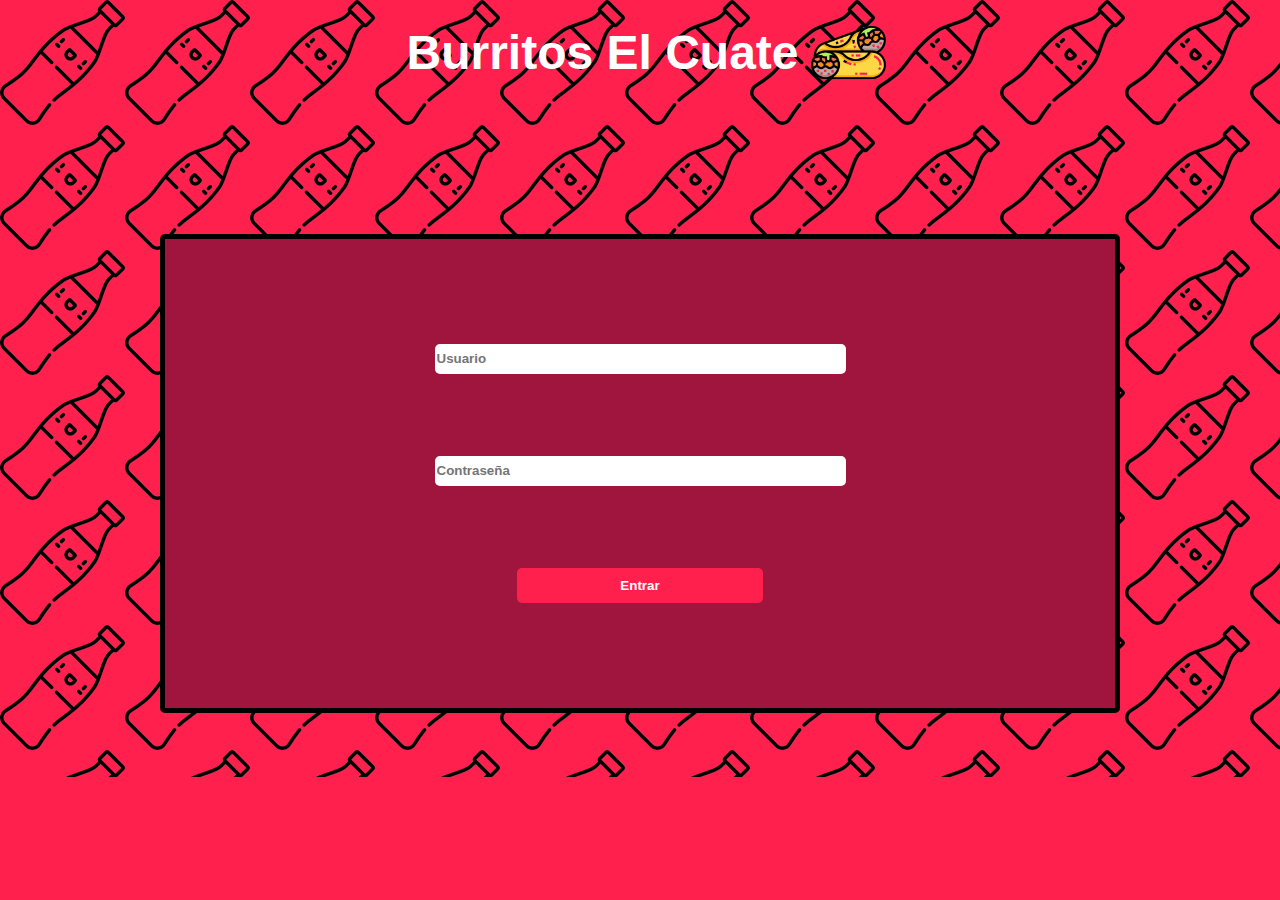
<file: empleado/index.html>
<!DOCTYPE html>
<html lang="en">
<head>
    <meta charset="UTF-8">
    <meta name="viewport" content="width=device-width, initial-scale=1.0">
    <title>Burritos El Cuate</title>
    <link rel="stylesheet" href="styles/index.css">
</head>
<body>
    <div class="principal">
        <header>
            <h1>Burritos El Cuate</h1>
            <img src="../public/burrito-removebg-preview.png" alt="imagen burritos">
        </header>

        <form action="">
            <input type="text" placeholder="Usuario">
            <input type="password" placeholder="Contraseña">
            <button>Entrar</button>
        </form>
    </div>
    
</body>
</html>
</file>
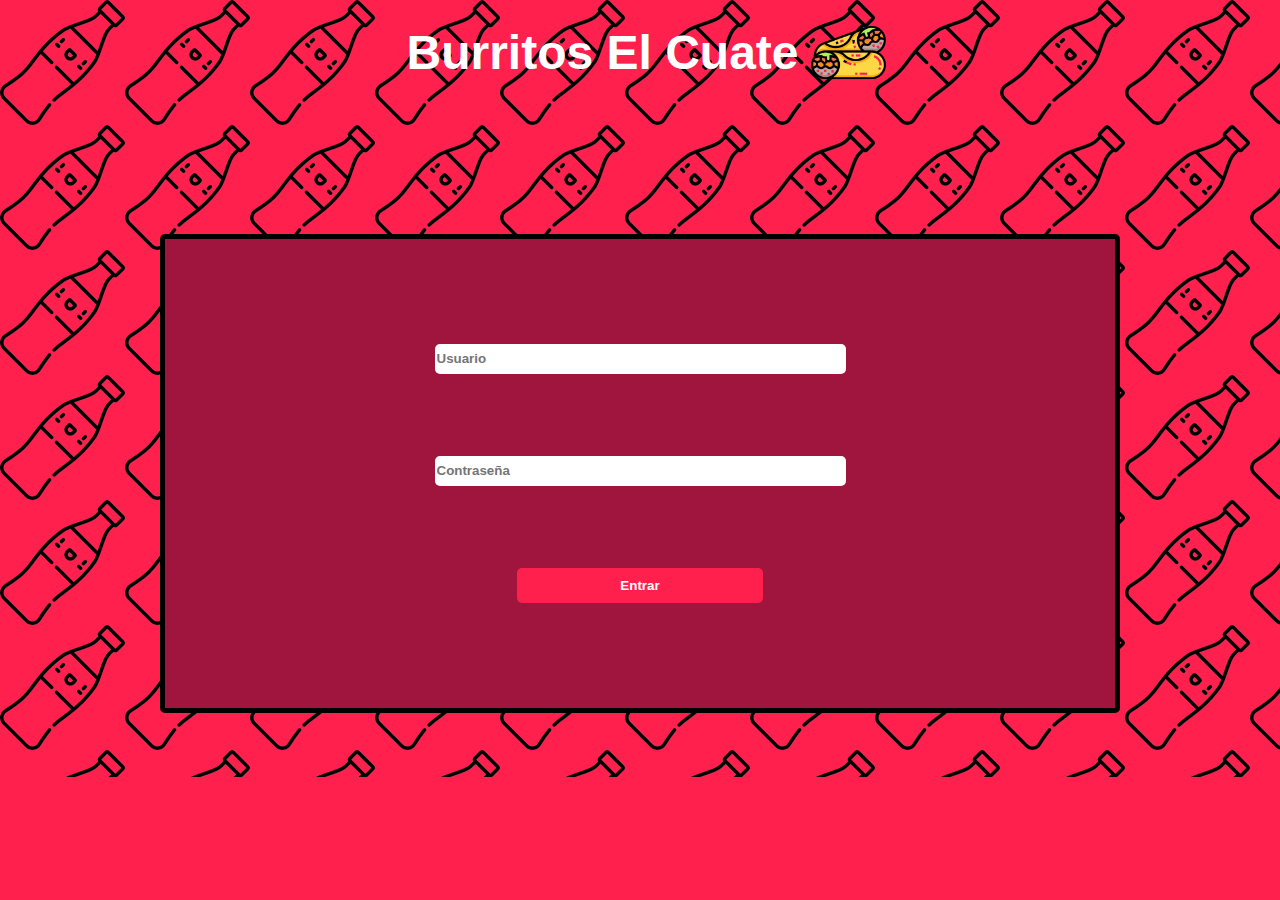
<file: public/index.html>
<!DOCTYPE html>
<html lang="en">
<head>
    <meta charset="UTF-8">
    <meta name="viewport" content="width=device-width, initial-scale=1.0">
    <title>Burritos El Cuate</title>
    <link rel="stylesheet" href="index.css">
</head>
<body>
    <div class="principal">
        <header>
            <h1>Burritos El Cuate</h1>
            <img src="../public/burrito-removebg-preview.png" alt="imagen burritos">
        </header>

        <form action="">
            <input type="text" placeholder="Usuario">
            <input type="password" placeholder="Contraseña">
            <button>Entrar</button>
        </form>
    </div>
    
</body>
</html>
</file>
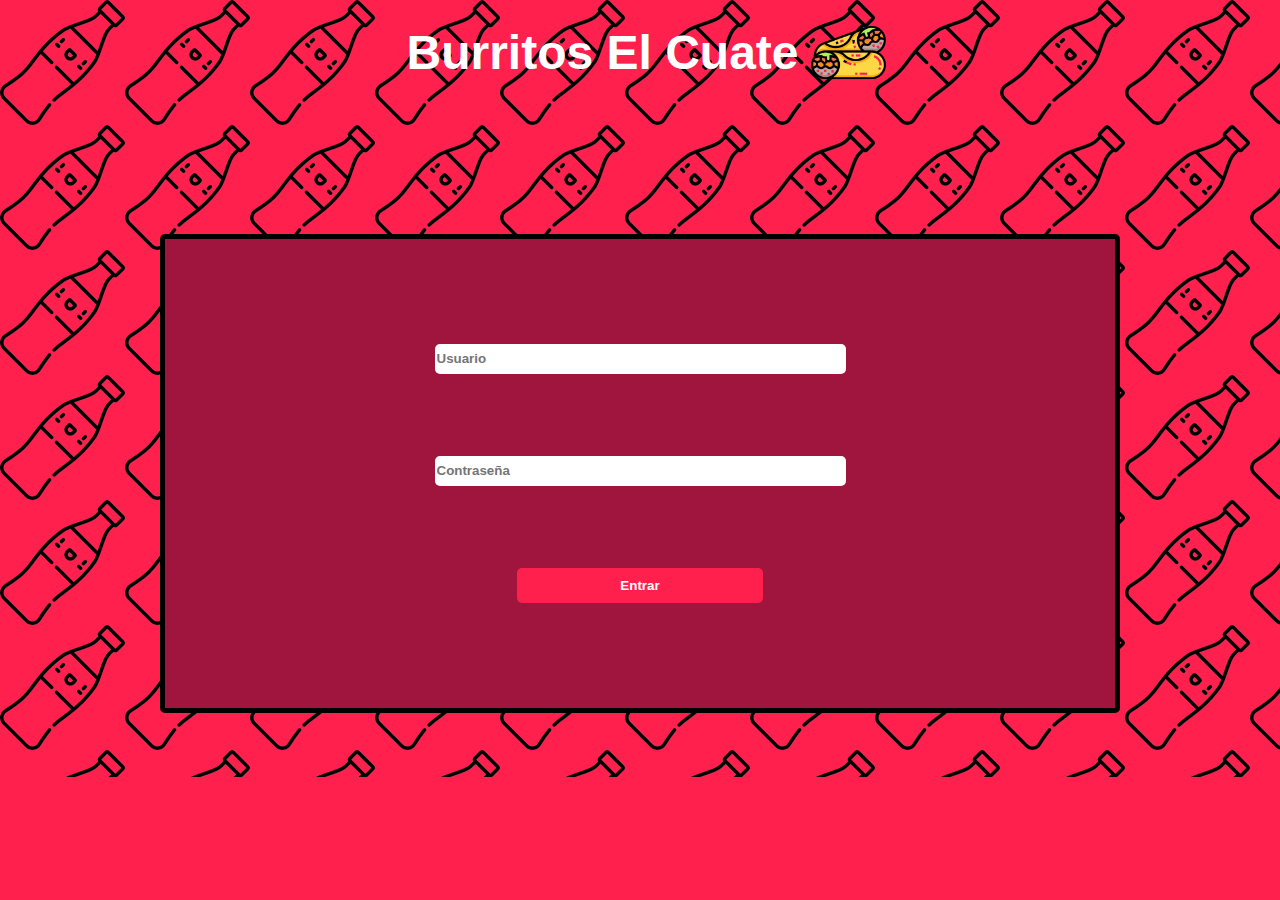
<file: src/templates/index.html>
<!DOCTYPE html>
<html lang="en">
<head>
    <meta charset="UTF-8">
    <meta name="viewport" content="width=device-width, initial-scale=1.0">
    <title>Burritos El Cuate</title>
    <link rel="stylesheet" href="../static/public/index.css">
   
</head>
<body>
    <div class="principal">
        <header>
            <h1>Burritos El Cuate</h1>
            <img src="../static/public/burrito-removebg-preview.png" alt="imagen burritos">
        </header>

        <form action="">
            <input type="text" placeholder="Usuario" id="usuario">
            <input type="password" placeholder="Contraseña" id="contraseña">
            <button id="entrar" type="submit">Entrar</button>
        </form>
    </div>
    <script src="../static/public/index.js"></script>
    
</body>
</html>
</file>
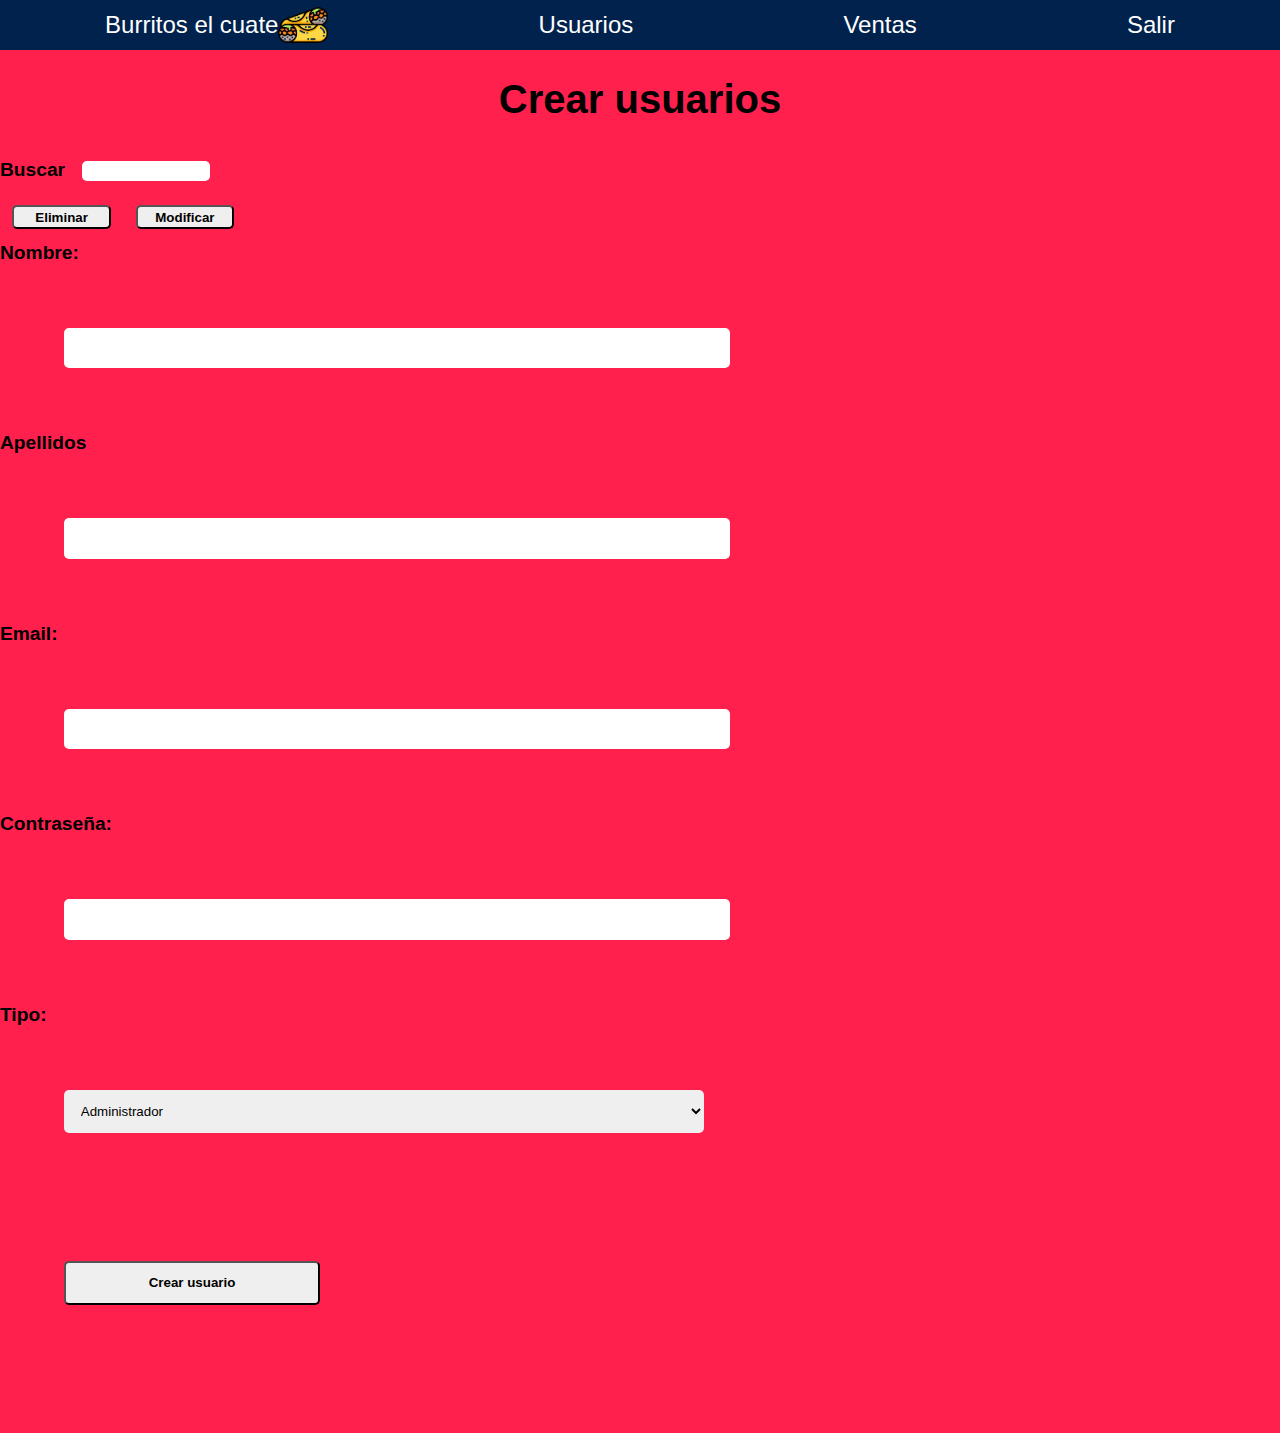
<file: admin/usuarios.html>
<!DOCTYPE html>
<html lang="en">
  <head>
    <meta charset="UTF-8" />
    <meta name="viewport" content="width=device-width, initial-scale=1.0" />
    <title>Crear usuarios</title>
    <link rel="stylesheet" href="../public/menu.css" />
    <link rel="stylesheet" href="styles/usuarios.css" />
  </head>
  <body>
    <div class="menu">
      <nav>
        <ul>
          <li>
            <a href="">Burritos el cuate</a
            ><img src="../public/burrito-removebg-preview.png" alt="" />
          </li>
          <li><a href="usuarios.html">Usuarios</a></li>
          <li><a href="ventas.html">Ventas</a></li>
          <li><a href="index.html">Salir</a></li>
        </ul>
      </nav>
    </div>
    <div class="principal">
      <h1>Crear usuarios</h1>
      <form action="">
        <div class="Buscar">
            <label for="">Buscar</label>
            <input type="text" />
            <div class="botones">
                <button>Eliminar</button>
                <button>Modificar</button>
            </div>
        </div>
      </form>
      <form action="" method="POST" class="crear">
        <label for="nombre">Nombre:</label>
        <input type="text" name="nombre" id="nombre" required />
        <label for="apellidos">Apellidos</label>
        <input type="text" name="apellidos" id="apellidos" required />
        <label for="email">Email:</label>
        <input type="email" name="email" id="email" required />
        <label for="password">Contraseña:</label>
        <input type="password" name="password" id="password" required />
        <label for="tipo">Tipo:</label>
        <select name="tipo" id="tipo">
          <option value="admin">Administrador</option>
          <option value="empleado">Empleado</option>
        </select>
        <button>Crear usuario</button>
      </form>
    </div>
  </body>
</html>
</file>
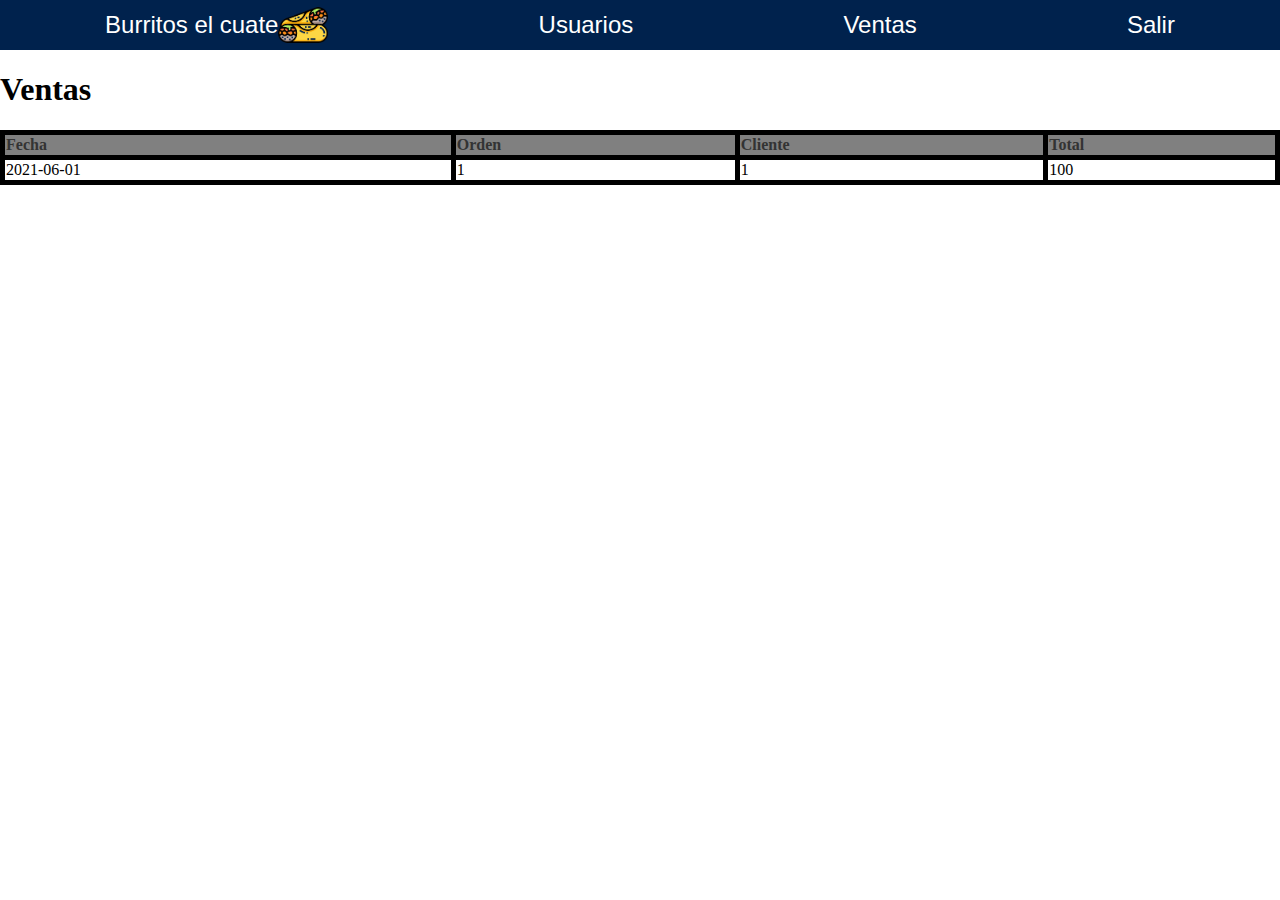
<file: admin/ventas.html>
<!DOCTYPE html>
<html lang="en">
<head>
    <meta charset="UTF-8">
    <meta name="viewport" content="width=device-width, initial-scale=1.0">
    <title>Ventas</title>
    <link rel="stylesheet" href="../public/menu.css">
    <link rel="stylesheet" href="../public/tablas.css">
</head>
<body>
    <div class="menu">
        <nav>
          <ul>
            <li>
              <a href="">Burritos el cuate</a
              ><img src="../public/burrito-removebg-preview.png" alt="" />
            </li>
            <li><a href="usuarios.html">Usuarios</a></li>
            <li><a href="ventas.html">Ventas</a></li>
            <li><a href="index.html">Salir</a></li>
          </ul>
        </nav>
      </div>
    <h1>Ventas</h1>
    <table>
        <tr>
            <th>Fecha</th>
            <th>Orden</th>
            <th>Cliente</th>
            <th>Total</th>
        </tr>
        <tr>
            <td>2021-06-01</td>
            <td>1</td>
            <td>1</td>
            <td>100</td>
        </tr>
    </table>

    
</body>
</html>
</file>
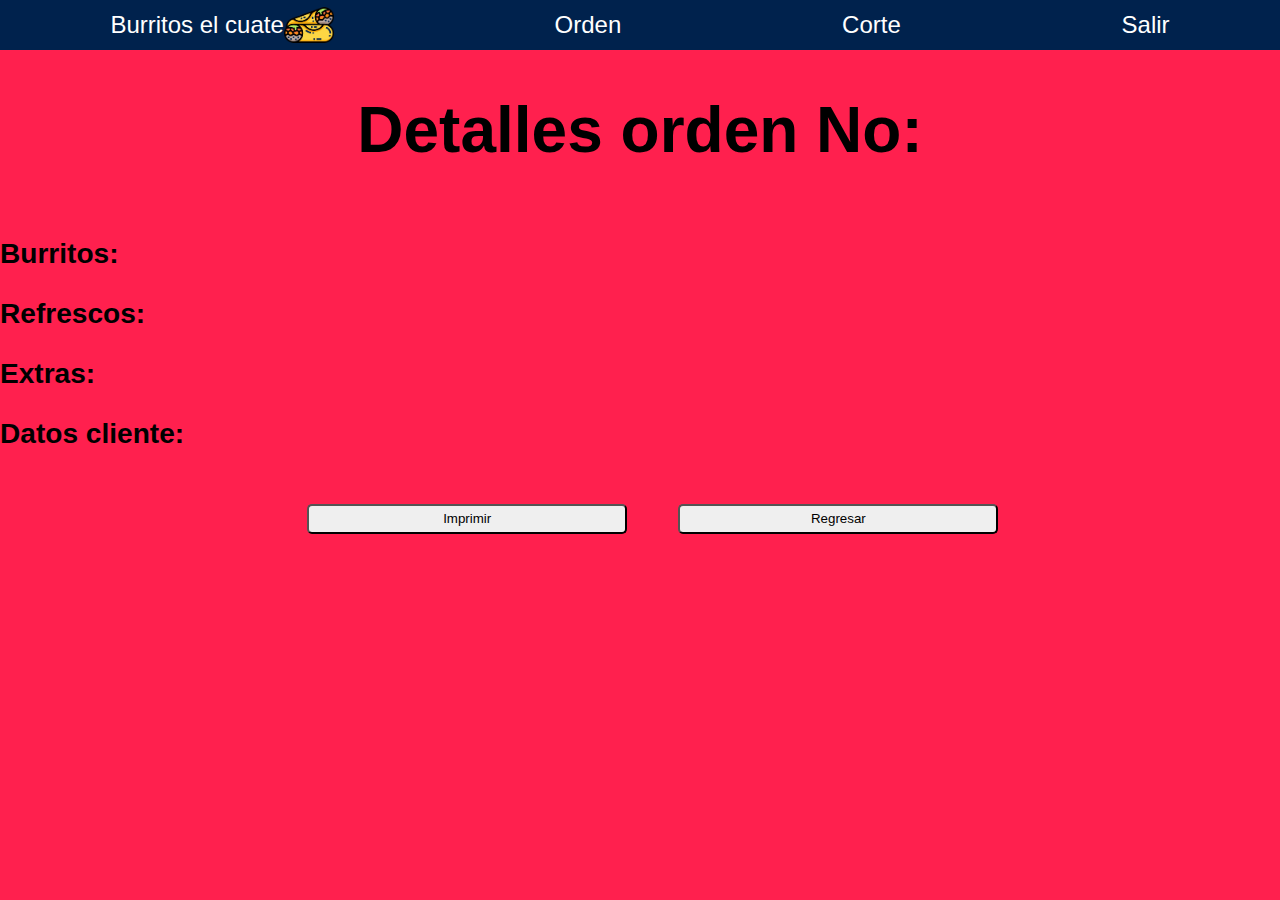
<file: empleado/detalleOrden.html>
<!DOCTYPE html>
<html lang="en">
<head>
    <meta charset="UTF-8">
    <meta name="viewport" content="width=device-width, initial-scale=1.0">
    <title>Detalles orden</title>
    <link rel="stylesheet" href="../public/menu.css">
    <link rel="stylesheet" href="styles/detalleOrden.css">
</head>
<body>
    <div class="menu">
        <nav>
            <ul>
                <li><a href="">Burritos el cuate</a> <img src="../public/burrito-removebg-preview.png" alt=""></li>
                <li><a href="orden.html">Orden</a></li>
                <li><a href="cierre.html">Corte</a></li>
                <li><a href="index.html">Salir</a></li>
            </ul>
        </nav>
    </div>
    <div class="principal">
        <header>
            <h1>Detalles orden No:</h1>
            <p></p>
        </header>
        <section class="detalles">
            <h3>Burritos: </h3>
            <ul>

            </ul>
            <h3>Refrescos:</h3>
            <ul>

            </ul>
            <h3>Extras:</h3>
            <ul>
            </ul>

            <h3>Datos cliente:</h3>
            <ul>

            </ul>

            <div class="botones">
                <button>Imprimir</button>
                <button><a href="orden.html">Regresar</a></button>
            </div>
        </section>

    </div>
</body>
</html>
</file>
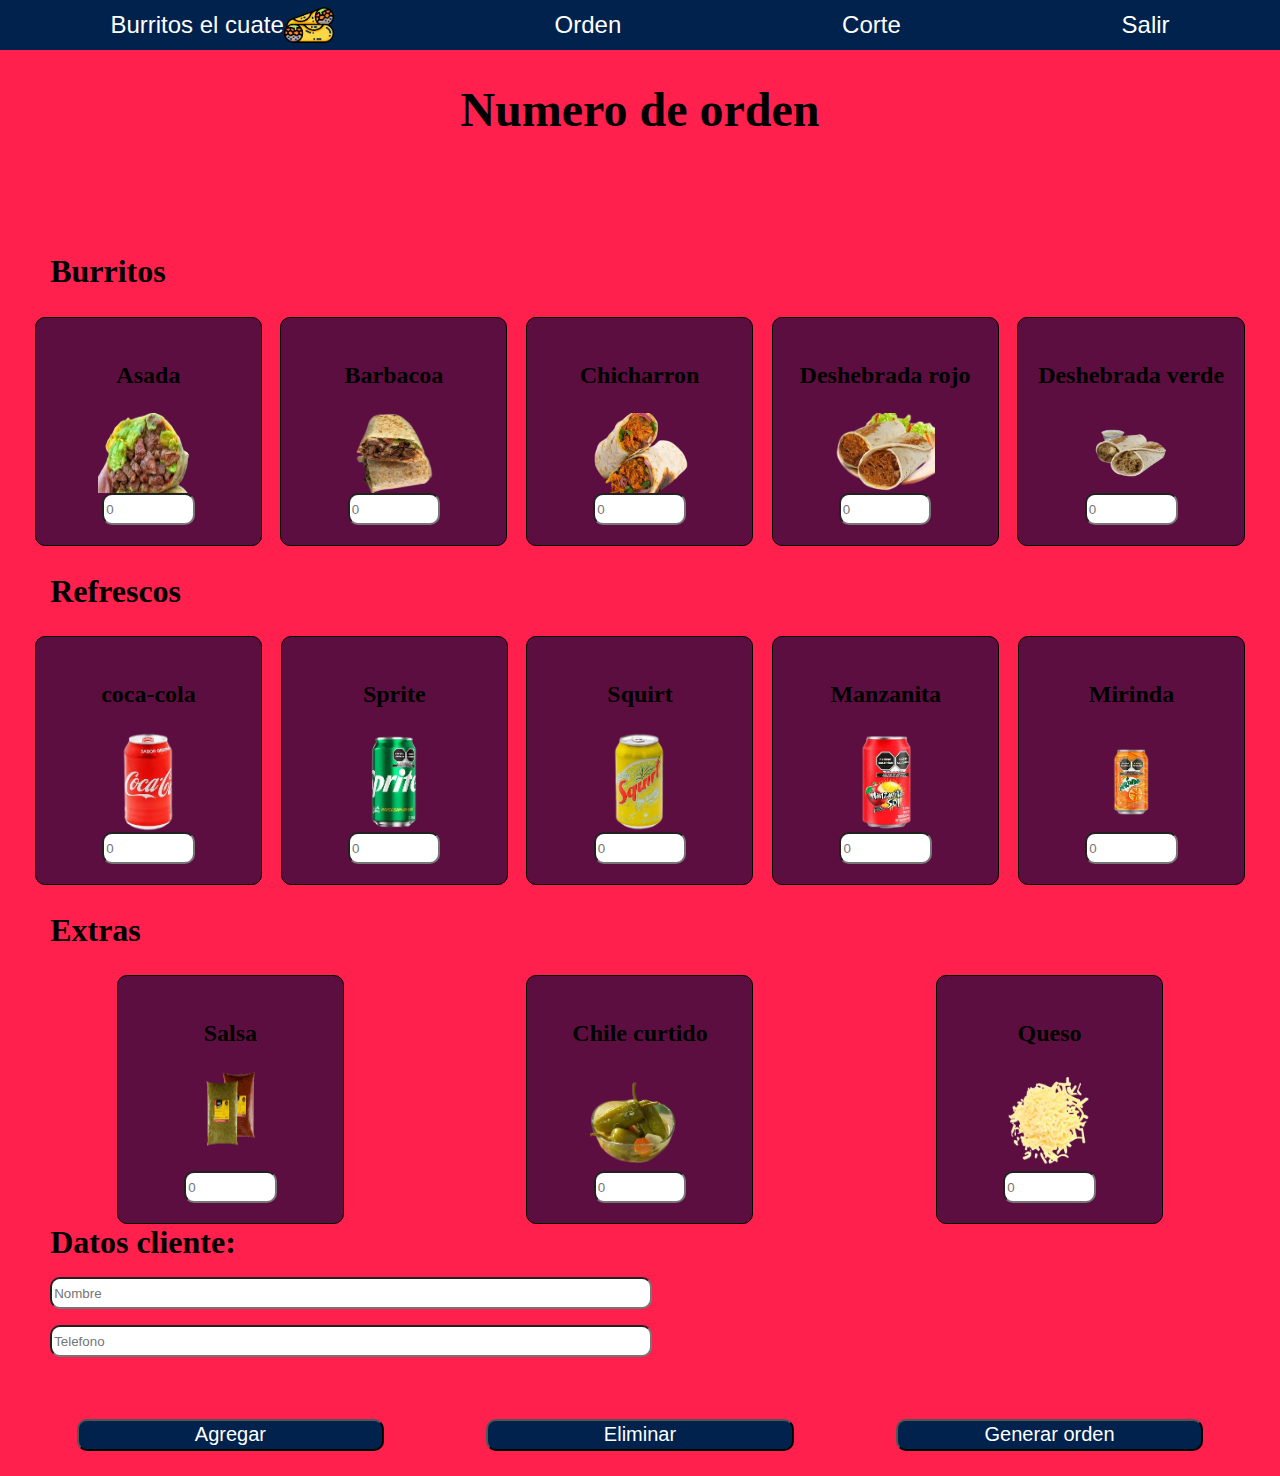
<file: empleado/orden.html>
<!DOCTYPE html>
<html lang="en">
<head>
    <meta charset="UTF-8">
    <meta name="viewport" content="width=device-width, initial-scale=1.0">
    <title>Orden</title>
    <link rel="stylesheet" href="../public/menu.css">
    <link rel="stylesheet" href="styles/orden.css">
</head>
<body>
    <div class="menu">
        <nav>
            <ul>
                <li><a href="">Burritos el cuate</a> <img src="../public/burrito-removebg-preview.png" alt=""></li>
                <li><a href="orden.html">Orden</a></li>
                <li><a href="cierre.html">Corte</a></li>
                <li><a href="index.html">Salir</a></li>
            </ul>
        </nav>

    </div>

    <div class="principal">
        <h1>Numero de orden</h1>
        <p></p>

        <form action="">
                <h2>Burritos</h2>
                <div class="burritos">
                    <div class= "burrito">
                        <h3>Asada</h3>
                        <img src="../public/burritos/asada.png" alt="imagen burrito">
                        <input type="number" placeholder="0">
                    </div>
                    <div class= "burrito">
                        <h3>Barbacoa</h3>
                        <img src="../public/burritos/barbacoa.png" alt="imagen burrito">
                        <input type="number" placeholder="0">
                    </div>
                    <div class= "burrito">
                        <h3>Chicharron</h3>
                        <img src="../public/burritos/chicharron.png" alt="imagen burrito">
                        <input type="number" placeholder="0">
                    </div>
                    <div class= "burrito">
                        <h3>Deshebrada rojo</h3>
                        <img src="../public/burritos/d roja.png" alt="imagen burrito">
                        <input type="number"placeholder="0">
                    </div>
                    <div class= "burrito">
                        <h3>Deshebrada verde</h3>
                        <img src="../public/burritos/d verde.png" alt="imagen burrito">
                        <input type="number" placeholder="0">
                    </div>
                </div>
            <h2>Refrescos</h2>
                <div class="sodas">
                    <div class= "soda">
                        <h3>coca-cola</h3>
                        <img src="../public/sodas/coca.png" alt="imagen soda">
                        <input type="number" placeholder="0">
                    </div>
                    <div class= "soda">
                        <h3>Sprite</h3>
                        <img src="../public/sodas/sprite.png" alt="imagen soda">
                        <input type="number" placeholder="0">
                    </div>
                    <div class= "soda">
                        <h3>Squirt</h3>
                        <img src="../public/sodas/squirt.png" alt="imagen soda">
                        <input type="number" placeholder="0">
                    </div>
                    <div class= "soda">
                        <h3>Manzanita</h3>
                        <img src="../public/sodas/manzana.png" alt="imagen soda">
                        <input type="number"placeholder="0">
                    </div>
                    <div class= "soda">
                        <h3>Mirinda</h3>
                        <img src="../public/sodas/mirinda.png" alt="imagen soda">
                        <input type="number" placeholder="0">
                    </div>
                </div>
                <h2>Extras</h2>
                <div class="extras">
                    <div class= "extra">
                        <h3>Salsa</h3>
                        <img src="../public/extra/salsas.png" alt="imagen salsa">
                        <input type="number" placeholder="0">
                    </div>
                    <div class= "extra">
                        <h3>Chile curtido</h3>
                        <img src="../public/extra/curtido.png" alt="imagen chile curtido">
                        <input type="number" placeholder="0">
                    </div>
                    <div class= "extra">
                        <h3>Queso</h3>
                        <img src="../public/extra/queso.png" alt="imagen queso">
                        <input type="number" placeholder="0">
                    </div>
                </div>


            <div class="datos">
                <label for="">Datos cliente:</label>
                <input type="text" placeholder="Nombre">
                <input type="tel" placeholder="Telefono">
            </div>

            <div class="botones">
                <button type="submit">Agregar</button>
                <button type="reset">Eliminar</button>
                <button type="submit"><a href="detalleOrden.html">Generar orden</a></button>
            </div>

        </form>
    </div>

    
</body>
</html>
</file>
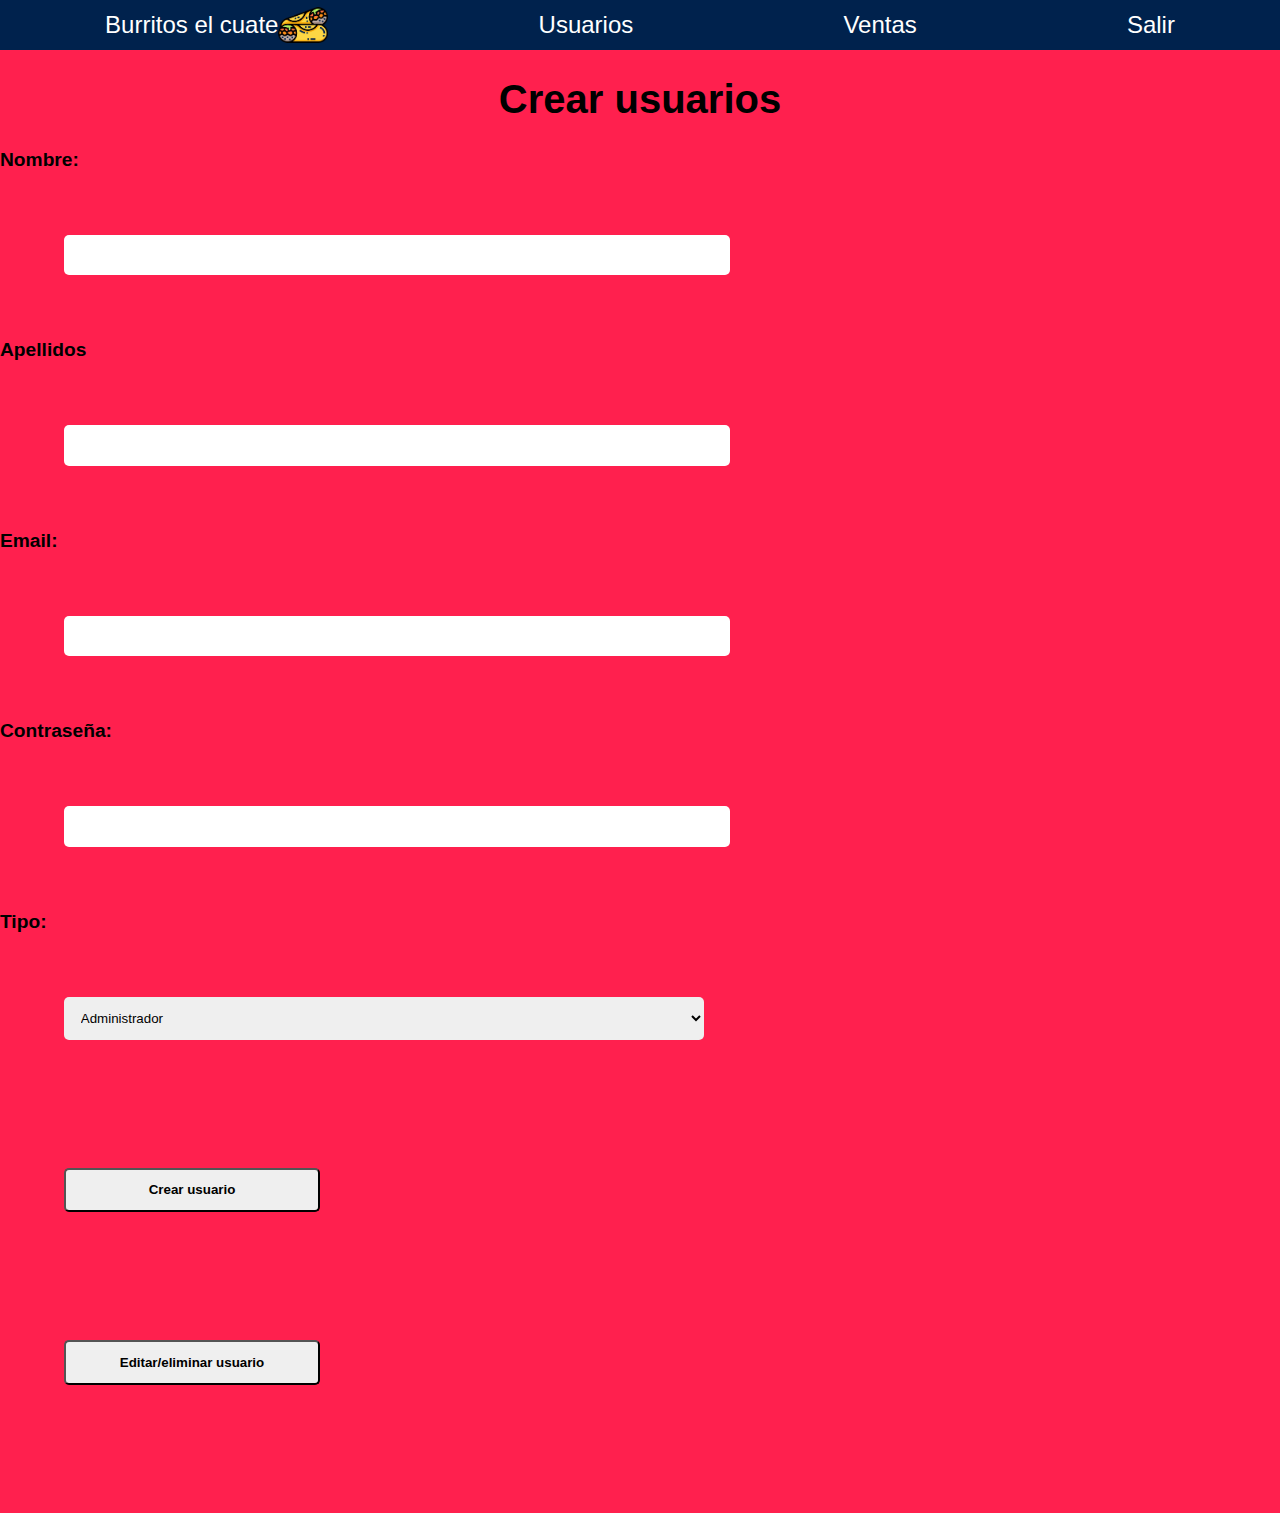
<file: src/templates/admin/usuarios.html>
<!DOCTYPE html>
<html lang="en">
  <head>
    <meta charset="UTF-8" />
    <meta name="viewport" content="width=device-width, initial-scale=1.0" />
    <title>Crear usuarios</title>
    <link rel="stylesheet" href="../../static/public/menu.css" />
    <link rel="stylesheet" href="../../static/admin/usuarios.css" />
  </head>
  <body>
    <div class="menu">
      <nav>
        <ul>
          <li>
            <a href="">Burritos el cuate</a
            ><img src="../../static/public/burrito-removebg-preview.png" alt="" />
          </li>
          <li><a href="http://127.0.0.1:5000/admin/usuarios">Usuarios</a></li>
          <li><a href="http://127.0.0.1:5000/admin/ventas">Ventas</a></li>
          <li><a href="http://127.0.0.1:5000/sesion">Salir</a></li>
        </ul>
      </nav>
    </div>
    <div class="principal">
      <h1>Crear usuarios</h1>
      <!--
      <form action="">
        <div class="Buscar">
            <label for="">Buscar</label>
            <input  id="buscarusr" type="text" />
            <div class="botones">
                <button>Eliminar</button>
                <button>Modificar</button>
            </div>
        </div>
      </form>-->
      <form action="" method="" class="crear">
        <label for="nombre">Nombre:</label>
        <input type="text" name="nombre" id="nombre" required />
        <label for="apellidos">Apellidos</label>
        <input type="text" name="apellidos" id="apellidos" required />
        <label for="email">Email:</label>
        <input type="email" name="email" id="email" required />
        <label for="password">Contraseña:</label>
        <input type="password" name="password" id="password" required />
        <label for="tipo">Tipo:</label>
        <select name="tipo" id="tipo">
          <option value="1">Administrador</option>
          <option value="2">Empleado</option>
        </select>
        <button type="submit" id="crear">Crear usuario</button>
        <button type="button" id="editar"><a href="http://127.0.0.1:5000/admin/detallesUsuarios">Editar/eliminar usuario</a></button>
      </form>
    </div>
    <script src="../../static/admin/usuarios.js"></script>
  </body>
</html>
</file>
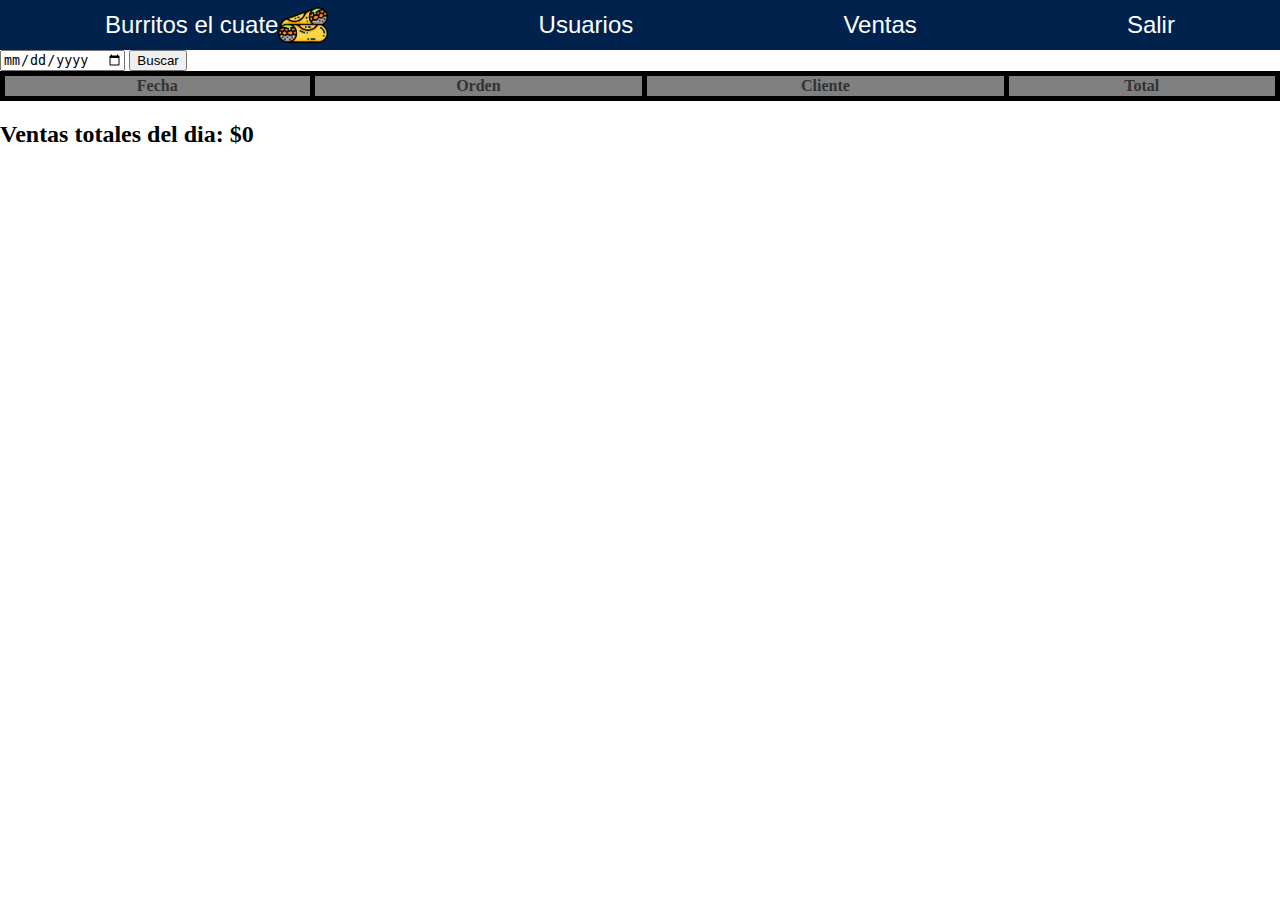
<file: src/templates/admin/ventas.html>
<!DOCTYPE html>
<html lang="en">
<head>
    <meta charset="UTF-8">
    <meta name="viewport" content="width=device-width, initial-scale=1.0">
    <title>Ventas</title>
    <link rel="stylesheet" href="../../static/public/menu.css">
    <link rel="stylesheet" href="../../static/public/tablas.css">
</head>
<body>
    <div class="menu">
        <nav>
          <ul>
            <li>
              <a href="">Burritos el cuate</a
              ><img src="../../static/public/burrito-removebg-preview.png" alt="" />
            </li>
            <li><a href="http://127.0.0.1:5000/admin/usuarios">Usuarios</a></li>
            <li><a href="http://127.0.0.1:5000/admin/ventas">Ventas</a></li>
            <li><a href="http://127.0.0.1:5000/sesion">Salir</a></li>
          </ul>
        </nav>
      </div>
      <input type="date" id="fecha">
      <button id="buscarFecha">Buscar</button>
    <table>
        <tr>
            <th>Fecha</th>
            <th>Orden</th>
            <th>Cliente</th>
            <th>Total</th>
        </tr>
        
    </table>
    <h2 id="totalSuma">Ventas totales del dia: $0</h2>
    <script src="../../static/admin/ventas.js"></script>
    
</body>
</html>
</file>
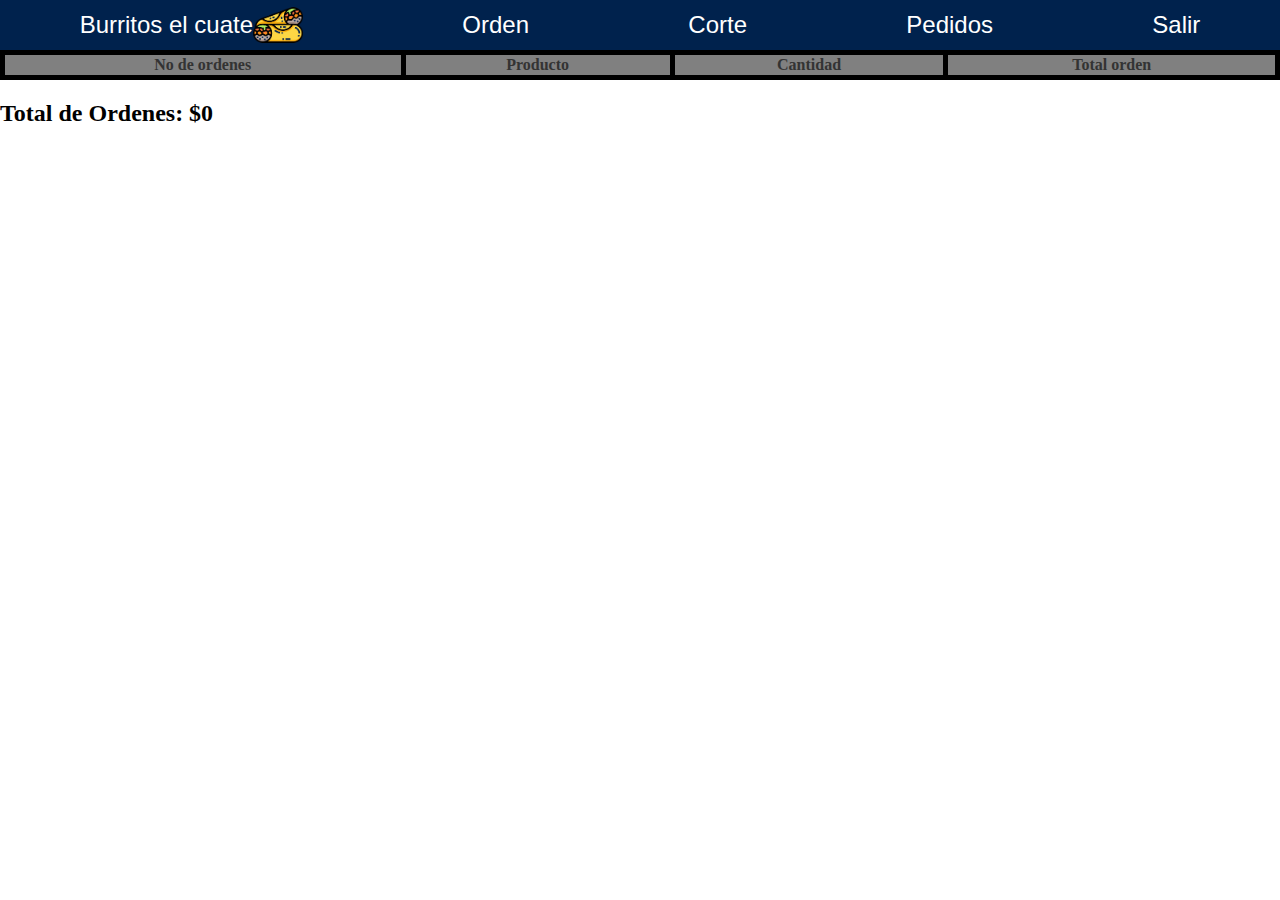
<file: src/templates/empleado/cierre.html>
<!DOCTYPE html>
<html lang="en">
<head>
    <meta charset="UTF-8">
    <meta name="viewport" content="width=device-width, initial-scale=1.0">
    <title>Cierre</title>
    <link rel="stylesheet" href="../../static/public/menu.css">
    <link rel="stylesheet" href="../../static/public/tablas.css">
</head>
<body>
    <div class="menu">
        <nav>
            <ul>
                <li><a href="">Burritos el cuate</a><img src="../../static/public/burrito-removebg-preview.png" alt=""></li>
                <li><a href="http://127.0.0.1:5000/empleado/orden">Orden</a></li>
                <li><a href="http://127.0.0.1:5000/empleado/cierre">Corte</a></li>
                <li><a href="http://127.0.0.1:5000/empleado/detalleOrden">Pedidos</a></li>
                <li><a href="http://127.0.0.1:5000/sesion">Salir</a></li>
            </ul>
        </nav>
    </div>
    
    <table>
        <tr>
            <th>No de ordenes</th>
            <th>Producto</th>
            <th>Cantidad</th>
            <th>Total orden</th>
        </tr>
       
    </table>
    <h2 id="totalSuma">Total de Ordenes: $0</h2>
    <script src="../../static/empleado/cierre.js"></script>
    
</body>
</html>
</file>
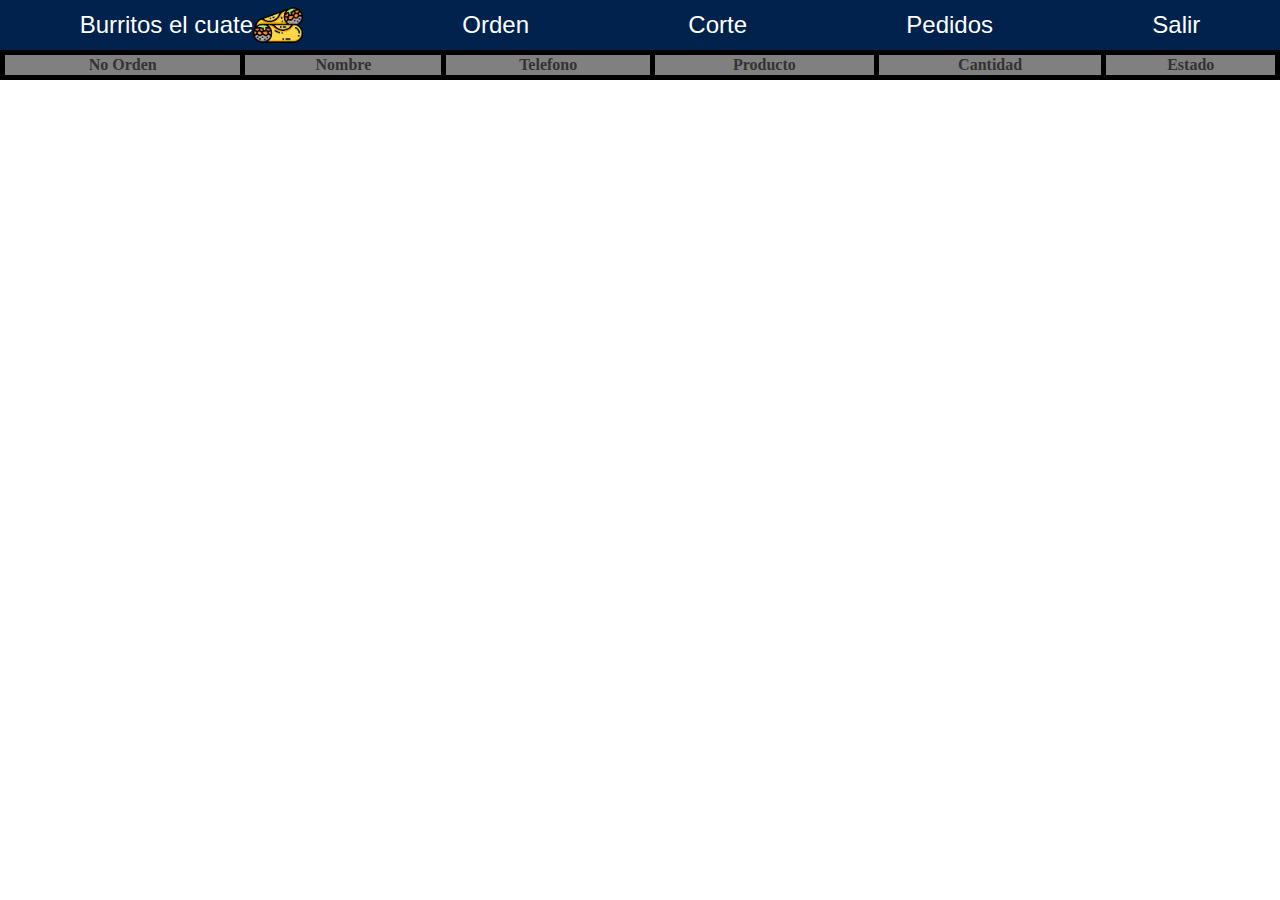
<file: src/templates/empleado/detalleOrden.html>
<!DOCTYPE html>
<html lang="en">
<head>
    <meta charset="UTF-8">
    <meta name="viewport" content="width=device-width, initial-scale=1.0">
    <title>Detalles orden</title>
    <link rel="stylesheet" href="../../static/public/menu.css">
    <link rel="stylesheet" href="../../static/public/tablas.css">
   <!-- <link rel="stylesheet" href="styles/detalleOrden.css">-->
</head>
<body>
    <div class="menu">
        <nav>
            <ul>
                <li><a href="">Burritos el cuate</a> <img src="../../static/public/burrito-removebg-preview.png" alt=""></li>
                <li><a href="http://127.0.0.1:5000/empleado/orden">Orden</a></li>
                <li><a href="http://127.0.0.1:5000/empleado/cierre">Corte</a></li>
                <li><a href="http://127.0.0.1:5000/empleado/detalleOrden">Pedidos</a></li>
                <li><a href="http://127.0.0.1:5000/sesion">Salir</a></li>
            </ul>
        </nav>
    </div>

   
    <table>
        <tr>
            <th>No Orden</th>
            <th>Nombre</th>
            <th>Telefono</th>
            <th>Producto</th>
            <th>Cantidad</th>
            <th>Estado</th>
        </tr>
        
    </table>
    <!--
    <div class="principal">
        <header>
            <h1>Detalles orden No:</h1>
            <p></p>
        </header>
        <section class="detalles">
            <h3>Burritos: </h3>
            <ul>

            </ul>
            <h3>Refrescos:</h3>
            <ul>

            </ul>
            <h3>Extras:</h3>
            <ul>
            </ul>

            <h3>Datos cliente:</h3>
            <ul>

            </ul>

            <div class="botones">
                <button>Imprimir</button>
                <button><a href="http://127.0.0.1:5000/empleado/orden">Regresar</a></button>
            </div>
        </section>


    </div>-->
    <script src="../../static/empleado/detalleOrden.js"></script>
</body>
</html>
</file>
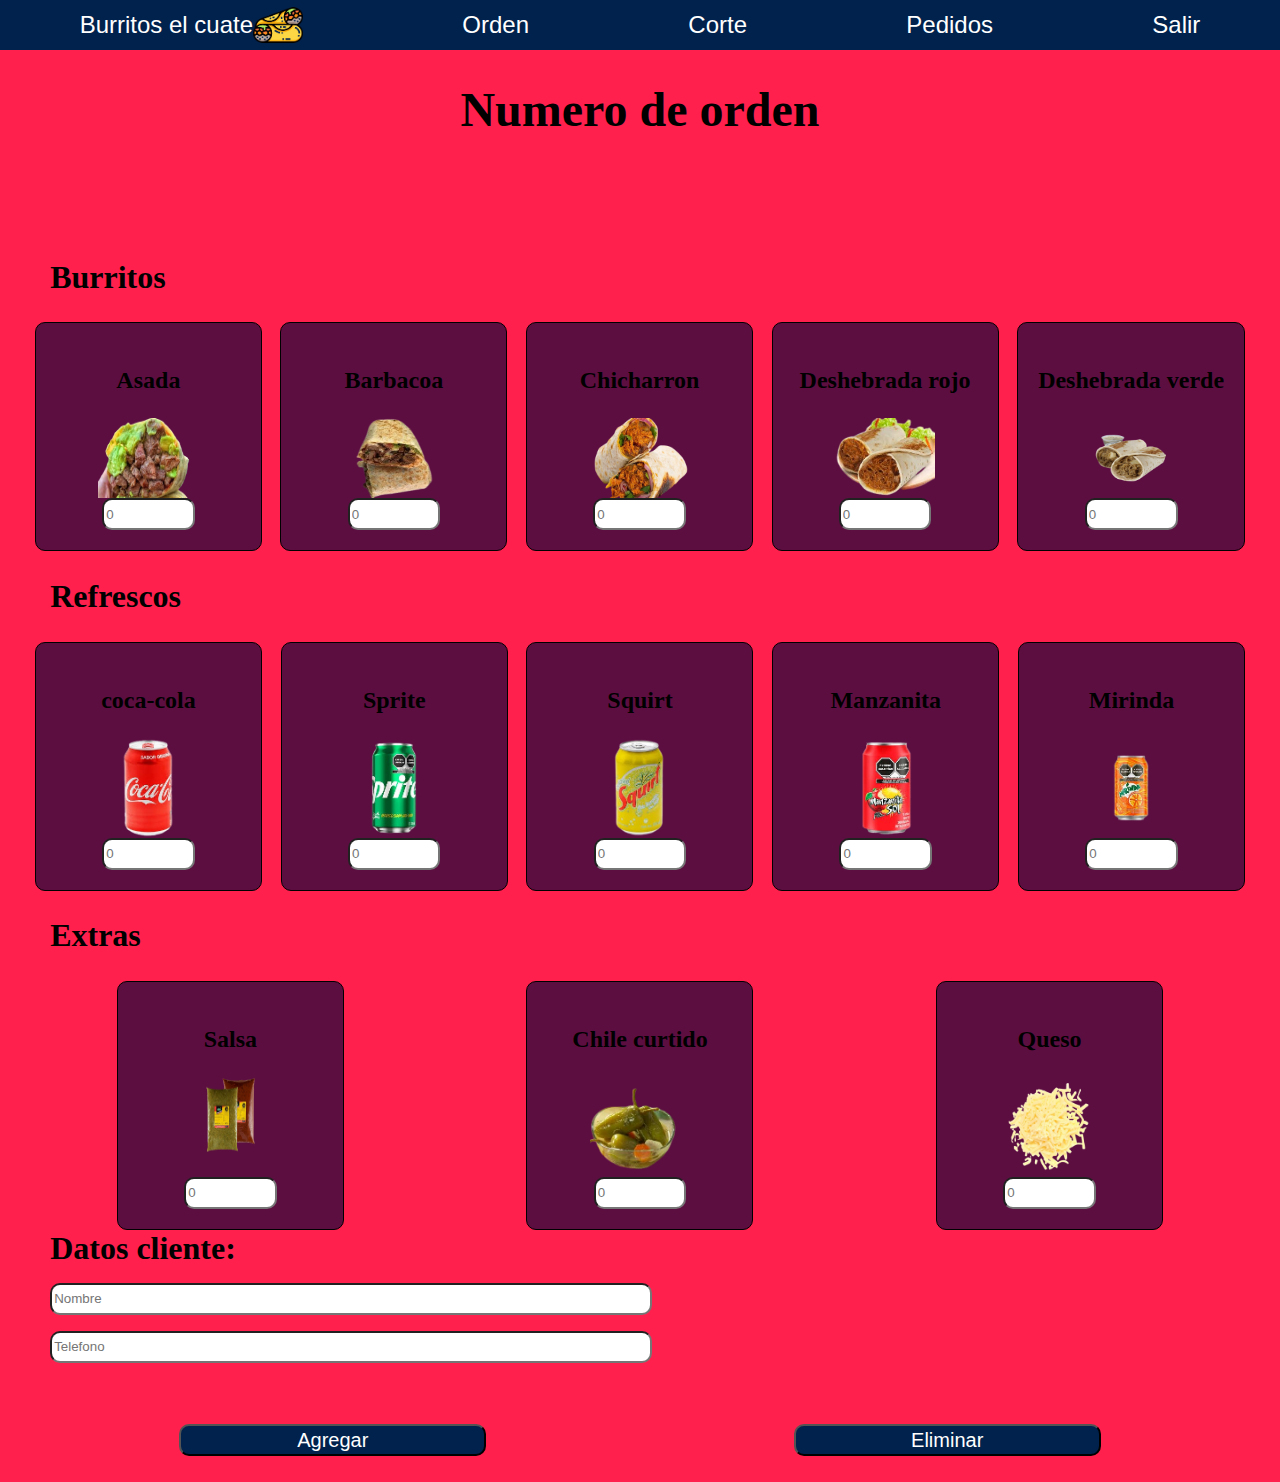
<file: src/templates/empleado/orden.html>
<!DOCTYPE html>
<html lang="en">
<head>
    <meta charset="UTF-8">
    <meta name="viewport" content="width=device-width, initial-scale=1.0">
    <title>Orden</title>
    <link rel="stylesheet" href="../../static/public/menu.css">
    <link rel="stylesheet" href="../../static/empleado/orden.css">
</head>
<body>
    <div class="menu">
        <nav>
            <ul>
                <li><a href="">Burritos el cuate</a> <img src="../../static/public/burrito-removebg-preview.png" alt=""></li>
                <li><a href="http://127.0.0.1:5000/empleado/orden">Orden</a></li>
                <li><a href="http://127.0.0.1:5000/empleado/cierre">Corte</a></li>
                <li><a href="http://127.0.0.1:5000/empleado/detalleOrden">Pedidos</a></li>
                <li><a href="http://127.0.0.1:5000/sesion">Salir</a></li>
            </ul>
        </nav>

    </div>

    <div class="principal">
        <h1>Numero de orden</h1>
        <h3></h3>

        <form action="">
                <h2>Burritos</h2>
                <div class="burritos">
                    <div class= "burrito">
                        <h3>Asada</h3>
                        <img src="../../static/public/burritos/asada.png" alt="imagen burrito">
                        <input type="number" placeholder="0" required id="asada">
                    </div>
                    <div class= "burrito">
                        <h3>Barbacoa</h3>
                        <img src="../../static/public/burritos/barbacoa.png" alt="imagen burrito">
                        <input type="number" placeholder="0" required id="barbacoa">
                    </div>
                    <div class= "burrito">
                        <h3>Chicharron</h3>
                        <img src="../../static/public/burritos/chicharron.png" alt="imagen burrito">
                        <input type="number" placeholder="0" required id="chicharron">
                    </div>
                    <div class= "burrito">
                        <h3>Deshebrada rojo</h3>
                        <img src="../../static/public/burritos/d roja.png" alt="imagen burrito">
                        <input type="number"placeholder="0" required id="rojo">
                    </div>
                    <div class= "burrito">
                        <h3>Deshebrada verde</h3>
                        <img src="../../static/public/burritos/d verde.png" alt="imagen burrito">
                        <input type="number" placeholder="0" required id="verde">
                    </div>
                </div>
            <h2>Refrescos</h2>
                <div class="sodas">
                    <div class= "soda">
                        <h3>coca-cola</h3>
                        <img src="../../static/public/sodas/coca.png" alt="imagen soda">
                        <input type="number" placeholder="0" required id="coca">
                    </div>
                    <div class= "soda">
                        <h3>Sprite</h3>
                        <img src="../../static/public/sodas/sprite.png" alt="imagen soda">
                        <input type="number" placeholder="0" required id="sprite">
                    </div>
                    <div class= "soda">
                        <h3>Squirt</h3>
                        <img src="../../static/public/sodas/squirt.png" alt="imagen soda">
                        <input type="number" placeholder="0" required id="squirt">
                    </div>
                    <div class= "soda">
                        <h3>Manzanita</h3>
                        <img src="../../static/public/sodas/manzana.png" alt="imagen soda">
                        <input type="number"placeholder="0" required id="manzanita">
                    </div>
                    <div class= "soda">
                        <h3>Mirinda</h3>
                        <img src="../../static/public/sodas/mirinda.png" alt="imagen soda">
                        <input type="number" placeholder="0" required id="mirinda">
                    </div>
                </div>
                <h2>Extras</h2>
                <div class="extras">
                    <div class= "extra">
                        <h3>Salsa</h3>
                        <img src="../../static/public/extra/salsas.png" alt="imagen salsa">
                        <input type="number" placeholder="0" required id="salsa">
                    </div>
                    <div class= "extra">
                        <h3>Chile curtido</h3>
                        <img src="../../static/public/extra/curtido.png" alt="imagen chile curtido">
                        <input type="number" placeholder="0" required id="curtido">
                    </div>
                    <div class= "extra">
                        <h3>Queso</h3>
                        <img src="../../static/public/extra/queso.png" alt="imagen queso">
                        <input type="number" placeholder="0" required id="queso">
                    </div>
                </div>


            <div class="datos">
                <label for="">Datos cliente:</label>
                <input type="text" placeholder="Nombre" id="nombre">
                <input type="tel" placeholder="Telefono" id="telefono">
            </div>

            <div class="botones">
                <button type="submit" id="agregarBtn">Agregar</button>
                <button type="reset" id="eliminarBtn">Eliminar</button>
            </div>

        </form>
    </div>
    <script src="../../static/empleado/orden.js"></script>
    
</body>
</html>
</file>
<file: empleado/styles/index.css>
*{
    
    box-sizing: border-box; /* Incluye padding y border dentro del ancho y alto especificados */
    
}
body{
    margin: 0;
    padding: 0;
    font-family: Arial, Helvetica, sans-serif;
    background-color: #FF204E;
    height: 100%;
    width: 100%;

    
    
}

  


.principal{
    display: flex;
    flex-direction: column;
    align-items: center;
    justify-content: center;
    background-color: #FF204E;
    height: 100%;
    width: 100%;
    background-image: url('soda.png'); /* Asegúrate de que la ruta a la imagen sea correcta */
    background-repeat: repeat; 
}
header{
    display: flex;
    flex-direction: row;
    justify-content: center;
    align-items: center;
    width: 100%;
    padding: 1%;
}
h1{
    font-size: 3rem;
    color: black;
    font-weight: bold;
    margin: 1%;
    color: white;

}
img{
    width: 75px;
}
form{
    margin-top: 10%;
    margin-bottom: 5%;
    display: flex;
    flex-direction: column;
    min-height: 100%;
    width: 75%;
    padding: 5%;
    background-color:#A0153E;
    align-items: center;
    border-radius: 5px;
    border: 5px solid black;
}
form *{
    margin: 5%;
    
}
input{
    height: 30px;
    border-radius: 5px;
    border: none;
    font-weight: bold;
    width: 50%;
}
button{
    height: 35px;
    border-radius: 5px;
    border: none;
    background-color: #FF204E;
    color: white;
    font-weight: bold;
    width: 30%;
}
</file>
<file: public/index.css>
*{
    
    box-sizing: border-box; /* Incluye padding y border dentro del ancho y alto especificados */
    
}
body{
    margin: 0;
    padding: 0;
    font-family: Arial, Helvetica, sans-serif;
    background-color: #FF204E;
    height: 100%;
    width: 100%;

    
    
}

  


.principal{
    display: flex;
    flex-direction: column;
    align-items: center;
    justify-content: center;
    background-color: #FF204E;
    height: 100%;
    width: 100%;
    background-image: url('soda.png'); /* Asegúrate de que la ruta a la imagen sea correcta */
    background-repeat: repeat; 
}
header{
    display: flex;
    flex-direction: row;
    justify-content: center;
    align-items: center;
    width: 100%;
    padding: 1%;
}
h1{
    font-size: 3rem;
    color: black;
    font-weight: bold;
    margin: 1%;
    color: white;

}
img{
    width: 75px;
}
form{
    margin-top: 10%;
    margin-bottom: 5%;
    display: flex;
    flex-direction: column;
    min-height: 100%;
    width: 75%;
    padding: 5%;
    background-color:#A0153E;
    align-items: center;
    border-radius: 5px;
    border: 5px solid black;
}
form *{
    margin: 5%;
    
}
input{
    height: 30px;
    border-radius: 5px;
    border: none;
    font-weight: bold;
    width: 50%;
}
button{
    height: 35px;
    border-radius: 5px;
    border: none;
    background-color: #FF204E;
    color: white;
    font-weight: bold;
    width: 30%;
}
</file>
<file: src/static/public/index.css>
*{
    
    box-sizing: border-box; /* Incluye padding y border dentro del ancho y alto especificados */
    
}
body{
    margin: 0;
    padding: 0;
    font-family: Arial, Helvetica, sans-serif;
    background-color: #FF204E;
    height: 100%;
    width: 100%;

    
    
}

  


.principal{
    display: flex;
    flex-direction: column;
    align-items: center;
    justify-content: center;
    background-color: #FF204E;
    height: 100%;
    width: 100%;
    background-image: url('soda.png'); /* Asegúrate de que la ruta a la imagen sea correcta */
    background-repeat: repeat; 
}
header{
    display: flex;
    flex-direction: row;
    justify-content: center;
    align-items: center;
    width: 100%;
    padding: 1%;
}
h1{
    font-size: 3rem;
    color: black;
    font-weight: bold;
    margin: 1%;
    color: white;

}
img{
    width: 75px;
}
form{
    margin-top: 10%;
    margin-bottom: 5%;
    display: flex;
    flex-direction: column;
    min-height: 100%;
    width: 75%;
    padding: 5%;
    background-color:#A0153E;
    align-items: center;
    border-radius: 5px;
    border: 5px solid black;
}
form *{
    margin: 5%;
    
}
input{
    height: 30px;
    border-radius: 5px;
    border: none;
    font-weight: bold;
    width: 50%;
}
button{
    height: 35px;
    border-radius: 5px;
    border: none;
    background-color: #FF204E;
    color: white;
    font-weight: bold;
    width: 30%;
}
</file>
<file: public/menu.css>
/* Estilos generales para el body y el nav */
body, html {
    margin: 0;
    padding: 0;
    width: 100%;
}

nav {
    background-color:#00224D ; /* Color de fondo del menú */
    width: 100%; /* Se extiende a lo largo del ancho completo de la ventana */
    display: flex;
    justify-content: center; /* Centra los elementos del menú horizontalmente */
    align-items: center; /* Alinea verticalmente los elementos del menú */
}

.menu ul {
    list-style: none; /* Elimina los estilos de lista predeterminados */
    display: flex; /* Muestra los elementos de la lista en línea */
    width: 100%; /* Extiende la lista a lo largo del ancho completo del nav */
    justify-content: space-around; /* Distribuye el espacio entre los elementos uniformemente */
    padding: 0; /* Elimina el padding predeterminado */
    margin: 0; /* Elimina el margin predeterminado */
}

.menu li {
    display: flex; /* Permite que los elementos de la lista se manejen como cajas flexibles */
    align-items: center; /* Alinea verticalmente el contenido de cada elemento de la lista */
}

.menu li img {
    height: 50px; /* Altura del logo para que no sea demasiado grande o pequeño */
}

.menu a {
    text-decoration: none; /* Elimina el subrayado de los enlaces */
    color: white; /* Color del texto para los enlaces */
    font-family: Arial, Helvetica, sans-serif; /* Tipo de letra para los enlaces */
    font-size: 1.5rem; /* Tamaño de fuente para los enlaces */
    padding: 0% 1%; /* Padding para hacer los enlaces más clickeables */
}

/* Cambia el color de fondo de los enlaces al pasar el mouse */
.menu a:hover {
    background-color: black;
    transition: background-color 0.3s ease;
}
.menu a:first-child {
    padding: 0px; /* Elimina el relleno derecho del primer elemento li */
}

.menu li img {
    height: 50px; /* Altura del logo para que no sea demasiado grande o pequeño */
    margin: 0; /* Elimina cualquier margen alrededor de la imagen */
    padding: 0; /* Elimina cualquier relleno alrededor de la imagen */
}
</file>
<file: admin/styles/usuarios.css>
body{
    background-color: #FF204E;
    font-family: Arial, Helvetica, sans-serif;
    margin: 0;
}

.principal{
    display: flex;
    flex-direction: column;
    justify-content: center;
    align-items: center;
    height: 100%;
    width: 100%;
    padding-bottom: 5%;
}

form{
    display: flex;
    flex-direction: column;
    justify-content: center;
    align-items:start;
    width: 100%;
}

.botones{
    display: flex;
    flex-direction: row;
    justify-content: space-between;
    align-items: center;
    width: 100%;
}
.botones button{
    margin: 5%;
    padding: 1%;
    border-radius: 5px;
    width: 50%;
    font-weight: bold;
}
input{
    margin: 5%;
    padding: 1%;
    border-radius: 5px;
    border: none;
    width: 50%;
}
button{
    margin: 5%;
    padding: 1%;
    border-radius: 5px;
    width: 20%;
    font-weight: bold;
}
label{
    font-size: 1.2rem;
    font-weight: bold;
}
h1{
    font-size: 2.5rem;
    font-weight: bold;
}
select{
    margin: 5%;
    padding: 1%;
    border-radius: 5px;
    border: none;
    width: 50%;
}
</file>
<file: public/tablas.css>
/* Estilos para la tabla */
table {
    width: 100%;
    border-collapse: collapse;
    
}
table * {
    border: 5px solid black;
}

th, td {
    text-align: left;
    border-bottom: 1px solid #ddd;
}

/* Estilos para la cabecera de la tabla */
th {
    background-color: gray;
    color: #333;
}

/* Estilos para las filas impares */
tr:nth-child(odd) {
    background-color: rgb(200, 200, 200);
}

/* Estilos para las filas pares */
tr:nth-child(even) {
    background-color: #fff;
}

/* Estilos para hacer la tabla responsive */
@media screen and (max-width: 600px) {
    table {
        width: 100%;
    }
    
    th, td {
        
        width: 100%;
    }
    
    th {
        text-align: center;
    }
}
</file>
<file: empleado/styles/detalleOrden.css>
* {
    box-sizing: border-box; /* Incluye padding y border dentro del ancho y alto especificados */
    font-family: Arial, Helvetica, sans-serif;
}
body{
    background-color: #FF204E;
}
.principal{
    display: flex;
    flex-direction: column;
    align-items: center;
    height: 100%;
    width: 100%;
}
header{
    display: flex;
    flex-direction: row;
    justify-content: center;
    font-weight: bold;
    font-size: 2rem;
    color: black;
}
section{
    font-weight: bold;
    font-size: 1.5rem;
    width: 100%;
    height: 100%;
}

.botones{
    display: flex;
    flex-direction: row;
    justify-content: center;
    margin: 1%;
    width: 100%;
}
.botones button{
    width: 25%;
    border-radius: 5px;
    height: 30px;
    margin: 2%;
}

.botones a:hover {
    background-color: inherit;
    transition: none;
  
}
.botones a{
    text-decoration: none;
    color: black;
}
</file>
<file: empleado/styles/orden.css>
*{
    box-sizing: border-box; /* Incluye padding y border dentro del ancho y alto especificados */
}

.principal{
    display: flex;
    flex-direction: column;
    align-items: center;
    background-color: #FF204E;
    height: 100%;
    width: 100%;
}
h1{
    font-size: 3rem;
    color: black;
    font-weight: bold;
}
h2{
    font-size: 2rem;
    color: black;
    font-weight: bold;
    padding-left: 2%;
}

.burritos{
    display: flex;
    flex-direction: row;
    flex-wrap: wrap;
    width: 100%;
    justify-content: space-around;

}
.burrito{
    display: flex;
    flex-direction: column;
    justify-content: space-around; /* Espacia los elementos de manera uniforme a lo largo del eje principal */
    align-items: center; /* Centra los elementos a lo largo del eje transversal */
    vertical-align: middle;
    border: 1px solid black;
    border-radius: 10px;
    padding: 20px; /* Añade un poco de relleno alrededor de los elementos para darles más espacio */
    background-color: #5D0E41;
}
.burrito img{
    height: 80px;
    width: 100px;
}
.burrito h3{
    font-size: 1.5rem;
    font-weight: bold;
}

.sodas{
    display: flex;
    flex-direction: row;
    flex-wrap: wrap;
    width: 100%;
    justify-content: space-around;
    

}
.soda{
    display: flex;
    flex-direction: column;
    justify-content: space-around; /* Espacia los elementos de manera uniforme a lo largo del eje principal */
    align-items: center; /* Centra los elementos a lo largo del eje transversal */
    vertical-align: middle;
    border: 1px solid black;
    border-radius: 10px;
    padding: 20px; /* Añade un poco de relleno alrededor de los elementos para darles más espacio */
    background-color: #5D0E41;
}
.soda img{
    height: 100px;
    width: 100px;
}
.soda h3{
    font-size: 1.5rem;
    font-weight: bold;
}


.extras{
    display: flex;
    flex-direction: row;
    flex-wrap: wrap;
    width: 100%;
    justify-content: space-around;
    

}
.extra{
    display: flex;
    flex-direction: column;
    justify-content: space-around; /* Espacia los elementos de manera uniforme a lo largo del eje principal */
    align-items: center; /* Centra los elementos a lo largo del eje transversal */
    vertical-align: middle;
    border: 1px solid black;
    border-radius: 10px;
    padding: 20px; /* Añade un poco de relleno alrededor de los elementos para darles más espacio */
    background-color: #5D0E41;
    
}
.extra img{
    height: 100px;
    width: 100px;
}
.extra h3{
    font-size: 1.5rem;
    font-weight: bold;
}


label{
    font-size: 2rem;
    font-weight: bold;
}

form{
    height: 90%;
    width: 100%;
    padding: 2%;
}



.datos{
    padding-bottom: 5%;
    display: flex;
    flex-direction: column;
    gap: 1rem;
    padding-left: 2%;
}

.botones{
    display: flex;
    flex-direction: row;
    justify-content: space-around;
    width: 100%;
}
button{
    border-radius: 10px;
    min-width: 25%;
    min-height: 2rem;
    font-size: 20px;
    background-color: #00224D;
    color: white;
    cursor: pointer;
}

input{
    border-radius: 10px;
    max-width: 50%;
    min-width: 25%;
    min-height: 2rem;
}
.botones a{
    text-decoration: none;
    color: white;
}
</file>
<file: src/static/public/menu.css>
/* Estilos generales para el body y el nav */
body, html {
    margin: 0;
    padding: 0;
    width: 100%;
}

nav {
    background-color:#00224D ; /* Color de fondo del menú */
    width: 100%; /* Se extiende a lo largo del ancho completo de la ventana */
    display: flex;
    justify-content: center; /* Centra los elementos del menú horizontalmente */
    align-items: center; /* Alinea verticalmente los elementos del menú */
}

.menu ul {
    list-style: none; /* Elimina los estilos de lista predeterminados */
    display: flex; /* Muestra los elementos de la lista en línea */
    width: 100%; /* Extiende la lista a lo largo del ancho completo del nav */
    justify-content: space-around; /* Distribuye el espacio entre los elementos uniformemente */
    padding: 0; /* Elimina el padding predeterminado */
    margin: 0; /* Elimina el margin predeterminado */
}

.menu li {
    display: flex; /* Permite que los elementos de la lista se manejen como cajas flexibles */
    align-items: center; /* Alinea verticalmente el contenido de cada elemento de la lista */
}

.menu li img {
    height: 50px; /* Altura del logo para que no sea demasiado grande o pequeño */
}

.menu a {
    text-decoration: none; /* Elimina el subrayado de los enlaces */
    color: white; /* Color del texto para los enlaces */
    font-family: Arial, Helvetica, sans-serif; /* Tipo de letra para los enlaces */
    font-size: 1.5rem; /* Tamaño de fuente para los enlaces */
    padding: 0% 1%; /* Padding para hacer los enlaces más clickeables */
}

/* Cambia el color de fondo de los enlaces al pasar el mouse */
.menu a:hover {
    background-color: black;
    transition: background-color 0.3s ease;
}
.menu a:first-child {
    padding: 0px; /* Elimina el relleno derecho del primer elemento li */
}

.menu li img {
    height: 50px; /* Altura del logo para que no sea demasiado grande o pequeño */
    margin: 0; /* Elimina cualquier margen alrededor de la imagen */
    padding: 0; /* Elimina cualquier relleno alrededor de la imagen */
}
</file>
<file: src/static/admin/usuarios.css>
body{
    background-color: #FF204E;
    font-family: Arial, Helvetica, sans-serif;
    margin: 0;
}

.principal{
    display: flex;
    flex-direction: column;
    justify-content: center;
    align-items: center;
    height: 100%;
    width: 100%;
    padding-bottom: 5%;
}

form{
    display: flex;
    flex-direction: column;
    justify-content: center;
    align-items:start;
    width: 100%;
}

.botones{
    display: flex;
    flex-direction: row;
    justify-content: space-between;
    align-items: center;
    width: 100%;
}
.botones button{
    margin: 5%;
    padding: 1%;
    border-radius: 5px;
    width: 50%;
    font-weight: bold;
}
input{
    margin: 5%;
    padding: 1%;
    border-radius: 5px;
    border: none;
    width: 50%;
}
button{
    margin: 5%;
    padding: 1%;
    border-radius: 5px;
    width: 20%;
    font-weight: bold;
}
label{
    font-size: 1.2rem;
    font-weight: bold;
}
h1{
    font-size: 2.5rem;
    font-weight: bold;
}
select{
    margin: 5%;
    padding: 1%;
    border-radius: 5px;
    border: none;
    width: 50%;
}
a{
    text-decoration: none;
    color: black;
}
</file>
<file: src/static/public/tablas.css>
/* Estilos para la tabla */
table {
    width: 100%;
    border-collapse: collapse;
    
}
table * {
    border: 5px solid black;
}

th, td {
    text-align: center;
    border-bottom: 1px solid #ddd;
}

/* Estilos para la cabecera de la tabla */
th {
    background-color: gray;
    color: #333;
}

/* Estilos para las filas impares */
tr:nth-child(odd) {
    background-color: rgb(200, 200, 200);
}

/* Estilos para las filas pares */
tr:nth-child(even) {
    background-color: #fff;
}

/* Estilos para hacer la tabla responsive */
@media screen and (max-width: 600px) {
    table {
        width: 100%;
    }
    
    th, td {
        
        width: 100%;
    }
    
    th {
        text-align: center;
    }
}
</file>
<file: src/static/empleado/orden.css>
*{
    box-sizing: border-box; /* Incluye padding y border dentro del ancho y alto especificados */
}

.principal{
    display: flex;
    flex-direction: column;
    align-items: center;
    background-color: #FF204E;
    height: 100%;
    width: 100%;
}
h1{
    font-size: 3rem;
    color: black;
    font-weight: bold;
}
h2{
    font-size: 2rem;
    color: black;
    font-weight: bold;
    padding-left: 2%;
}

.burritos{
    display: flex;
    flex-direction: row;
    flex-wrap: wrap;
    width: 100%;
    justify-content: space-around;

}
.burrito{
    display: flex;
    flex-direction: column;
    justify-content: space-around; /* Espacia los elementos de manera uniforme a lo largo del eje principal */
    align-items: center; /* Centra los elementos a lo largo del eje transversal */
    vertical-align: middle;
    border: 1px solid black;
    border-radius: 10px;
    padding: 20px; /* Añade un poco de relleno alrededor de los elementos para darles más espacio */
    background-color: #5D0E41;
}
.burrito img{
    height: 80px;
    width: 100px;
}
.burrito h3{
    font-size: 1.5rem;
    font-weight: bold;
}

.sodas{
    display: flex;
    flex-direction: row;
    flex-wrap: wrap;
    width: 100%;
    justify-content: space-around;
    

}
.soda{
    display: flex;
    flex-direction: column;
    justify-content: space-around; /* Espacia los elementos de manera uniforme a lo largo del eje principal */
    align-items: center; /* Centra los elementos a lo largo del eje transversal */
    vertical-align: middle;
    border: 1px solid black;
    border-radius: 10px;
    padding: 20px; /* Añade un poco de relleno alrededor de los elementos para darles más espacio */
    background-color: #5D0E41;
}
.soda img{
    height: 100px;
    width: 100px;
}
.soda h3{
    font-size: 1.5rem;
    font-weight: bold;
}


.extras{
    display: flex;
    flex-direction: row;
    flex-wrap: wrap;
    width: 100%;
    justify-content: space-around;
    

}
.extra{
    display: flex;
    flex-direction: column;
    justify-content: space-around; /* Espacia los elementos de manera uniforme a lo largo del eje principal */
    align-items: center; /* Centra los elementos a lo largo del eje transversal */
    vertical-align: middle;
    border: 1px solid black;
    border-radius: 10px;
    padding: 20px; /* Añade un poco de relleno alrededor de los elementos para darles más espacio */
    background-color: #5D0E41;
    
}
.extra img{
    height: 100px;
    width: 100px;
}
.extra h3{
    font-size: 1.5rem;
    font-weight: bold;
}


label{
    font-size: 2rem;
    font-weight: bold;
}

form{
    height: 90%;
    width: 100%;
    padding: 2%;
}



.datos{
    padding-bottom: 5%;
    display: flex;
    flex-direction: column;
    gap: 1rem;
    padding-left: 2%;
}

.botones{
    display: flex;
    flex-direction: row;
    justify-content: space-around;
    width: 100%;
}
button{
    border-radius: 10px;
    min-width: 25%;
    min-height: 2rem;
    font-size: 20px;
    background-color: #00224D;
    color: white;
    cursor: pointer;
}

input{
    border-radius: 10px;
    max-width: 50%;
    min-width: 25%;
    min-height: 2rem;
}
.botones a{
    text-decoration: none;
    color: white;
}
</file>
